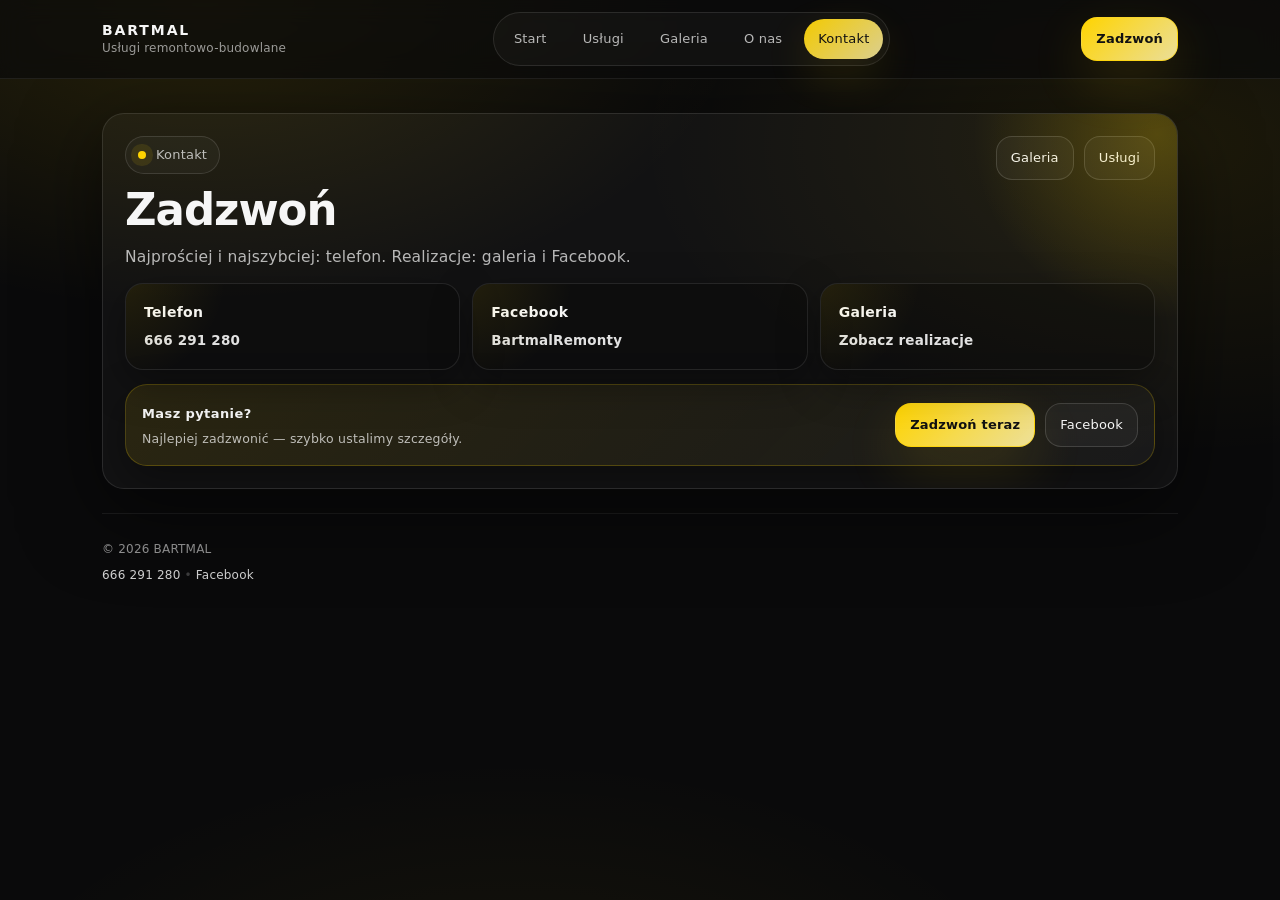
<file: kontakt.html>
<!doctype html>
<html lang="pl">
<head>
  <meta charset="utf-8" />
  <meta name="viewport" content="width=device-width, initial-scale=1" />
  <title>BARTMAL — Kontakt</title>
  <meta name="description" content="BARTMAL — kontakt. Telefon: 666 291 280. Facebook: BartmalRemonty." />
  <link rel="stylesheet" href="/styles.css" />
</head>
<body>
  <header class="topbar">
    <div class="container topbar-inner">
      <a class="brand" href="/" aria-label="BARTMAL">
        <div class="brand-text">
          <strong>BARTMAL</strong>
          <span>Usługi remontowo-budowlane</span>
        </div>
      </a>

      <nav class="nav" aria-label="Nawigacja">
        <a href="/">Start</a>
        <a href="/uslugi">Usługi</a>
        <a href="/galeria">Galeria</a>
        <a href="/o-nas">O nas</a>
        <a class="active" href="/kontakt">Kontakt</a>
      </nav>

      <div class="actions">
        <a class="btn primary" href="tel:+48666291280">Zadzwoń</a>
        <button class="btn icon burger" id="open" aria-label="Menu">☰</button>
      </div>
    </div>
  </header>

  <div class="overlay" id="overlay" aria-hidden="true"></div>
  <aside class="drawer" id="drawer" aria-label="Menu mobilne">
    <div style="display:flex;align-items:center;justify-content:space-between;gap:10px;">
      <div class="brand-text">
        <strong>BARTMAL</strong>
        <span>Menu</span>
      </div>
      <button class="btn" id="close" aria-label="Zamknij">✕</button>
    </div>

    <a href="/">Start</a>
    <a href="/uslugi">Usługi</a>
    <a href="/galeria">Galeria</a>
    <a href="/o-nas">O nas</a>
    <a href="/kontakt">Kontakt</a>
    <a class="btn primary" href="tel:+48666291280" style="justify-content:center;">Zadzwoń</a>
    <a href="https://www.facebook.com/BartmalRemonty" target="_blank" rel="noopener">Facebook</a>
  </aside>

  <main>
    <div class="container">
      <section class="panel glow hero" style="padding:22px;">
        <div class="hero-top">
          <div>
            <div class="kicker"><span class="kdot"></span> Kontakt</div>
            <h1 style="margin-top:14px;">Zadzwoń</h1>
            <p class="lead">Najprościej i najszybciej: telefon. Realizacje: galeria i Facebook.</p>
          </div>
          <div class="hero-actions">
            <a class="btn" href="/galeria">Galeria</a>
            <a class="btn" href="/uslugi">Usługi</a>
          </div>
        </div>

        <div class="grid-3" style="margin-top:14px;">
          <div class="card">
            <h3>Telefon</h3>
            <p><a href="tel:+48666291280" style="font-weight:900; color: rgba(255,255,255,.88);">666 291 280</a></p>
          </div>
          <div class="card">
            <h3>Facebook</h3>
            <p><a href="https://www.facebook.com/BartmalRemonty" target="_blank" rel="noopener" style="font-weight:900; color: rgba(255,255,255,.88);">BartmalRemonty</a></p>
          </div>
          <div class="card">
            <h3>Galeria</h3>
            <p><a href="/galeria" style="font-weight:900; color: rgba(255,255,255,.88);">Zobacz realizacje</a></p>
          </div>
        </div>

        <div class="cta-strip">
          <div>
            <strong>Masz pytanie?</strong>
            <span>Najlepiej zadzwonić — szybko ustalimy szczegóły.</span>
          </div>
          <div style="display:flex; gap:10px; flex-wrap:wrap;">
            <a class="btn primary" href="tel:+48666291280">Zadzwoń teraz</a>
            <a class="btn" href="https://www.facebook.com/BartmalRemonty" target="_blank" rel="noopener">Facebook</a>
          </div>
        </div>
      </section>

      <footer>
        <div class="footer-inner">
          <div>
            © <span id="year"></span> BARTMAL
            <div style="margin-top:8px;">
              <a href="tel:+48666291280" style="color:rgba(255,255,255,.82);">666 291 280</a>
              <span style="opacity:.35;"> • </span>
              <a href="https://www.facebook.com/BartmalRemonty" target="_blank" rel="noopener" style="color:rgba(255,255,255,.82);">Facebook</a>
            </div>
          </div>
        </div>
      </footer>
    </div>
  </main>

  <script src="/script.js"></script>
</body>
</html>
</file>
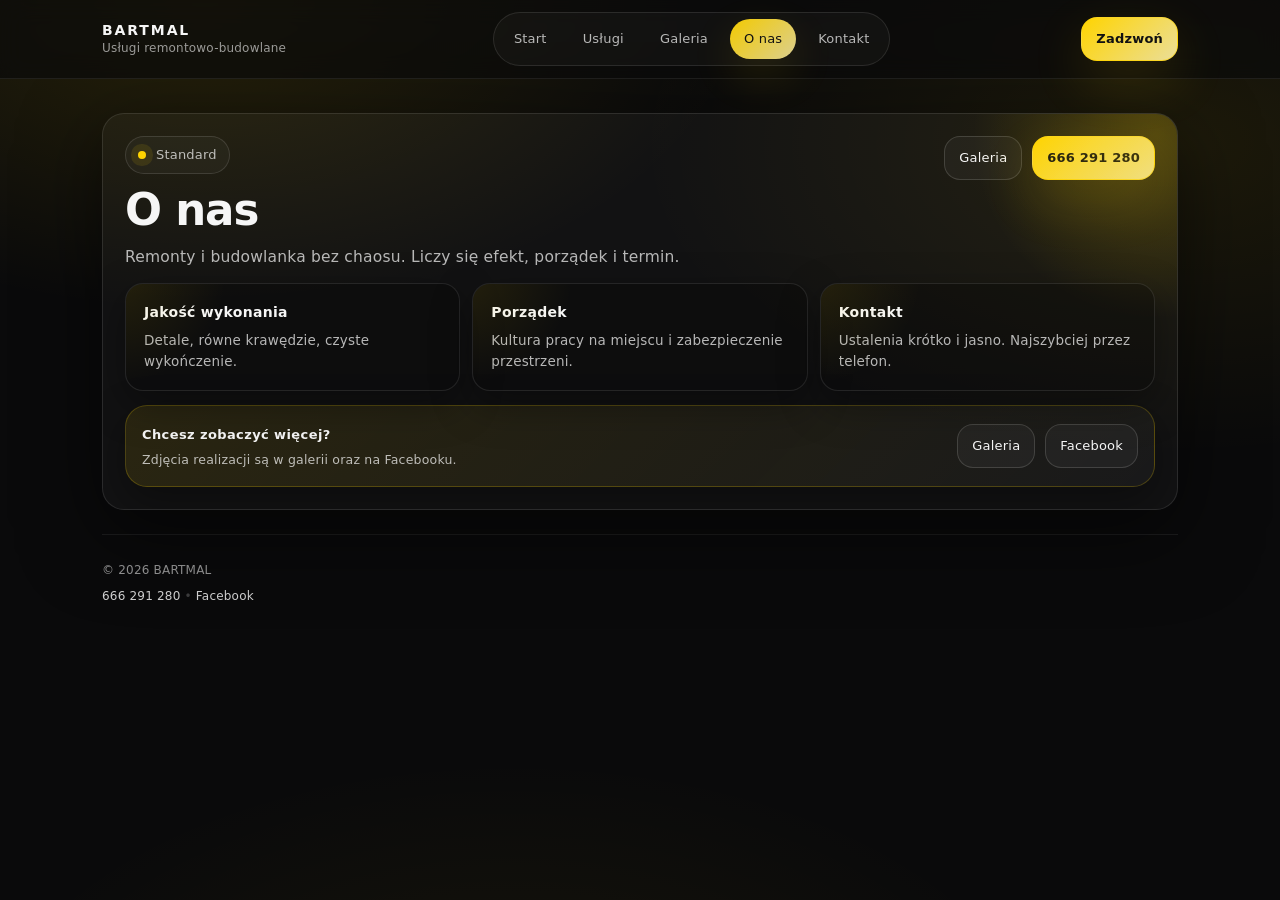
<file: o-nas.html>
<!doctype html>
<html lang="pl">
<head>
  <meta charset="utf-8" />
  <meta name="viewport" content="width=device-width, initial-scale=1" />
  <title>BARTMAL — O nas</title>
  <meta name="description" content="BARTMAL — podejście do pracy i standard wykonania." />
  <link rel="stylesheet" href="/styles.css" />
</head>
<body>
  <header class="topbar">
    <div class="container topbar-inner">
      <a class="brand" href="/" aria-label="BARTMAL">
        <div class="brand-text">
          <strong>BARTMAL</strong>
          <span>Usługi remontowo-budowlane</span>
        </div>
      </a>

      <nav class="nav" aria-label="Nawigacja">
        <a href="/">Start</a>
        <a href="/uslugi">Usługi</a>
        <a href="/galeria">Galeria</a>
        <a class="active" href="/o-nas">O nas</a>
        <a href="/kontakt">Kontakt</a>
      </nav>

      <div class="actions">
        <a class="btn primary" href="tel:+48666291280">Zadzwoń</a>
        <button class="btn icon burger" id="open" aria-label="Menu">☰</button>
      </div>
    </div>
  </header>

  <div class="overlay" id="overlay" aria-hidden="true"></div>
  <aside class="drawer" id="drawer" aria-label="Menu mobilne">
    <div style="display:flex;align-items:center;justify-content:space-between;gap:10px;">
      <div class="brand-text">
        <strong>BARTMAL</strong>
        <span>Menu</span>
      </div>
      <button class="btn" id="close" aria-label="Zamknij">✕</button>
    </div>

    <a href="/">Start</a>
    <a href="/uslugi">Usługi</a>
    <a href="/galeria">Galeria</a>
    <a href="/o-nas">O nas</a>
    <a href="/kontakt">Kontakt</a>
    <a class="btn primary" href="tel:+48666291280" style="justify-content:center;">Zadzwoń</a>
    <a href="https://www.facebook.com/BartmalRemonty" target="_blank" rel="noopener">Facebook</a>
  </aside>

  <main>
    <div class="container">
      <section class="panel glow hero" style="padding:22px;">
        <div class="hero-top">
          <div>
            <div class="kicker"><span class="kdot"></span> Standard</div>
            <h1 style="margin-top:14px;">O nas</h1>
            <p class="lead">Remonty i budowlanka bez chaosu. Liczy się efekt, porządek i termin.</p>
          </div>
          <div class="hero-actions">
            <a class="btn" href="/galeria">Galeria</a>
            <a class="btn primary" href="tel:+48666291280">666 291 280</a>
          </div>
        </div>

        <div class="grid-3" style="margin-top:14px;">
          <div class="card">
            <h3>Jakość wykonania</h3>
            <p>Detale, równe krawędzie, czyste wykończenie.</p>
          </div>
          <div class="card">
            <h3>Porządek</h3>
            <p>Kultura pracy na miejscu i zabezpieczenie przestrzeni.</p>
          </div>
          <div class="card">
            <h3>Kontakt</h3>
            <p>Ustalenia krótko i jasno. Najszybciej przez telefon.</p>
          </div>
        </div>

        <div class="cta-strip">
          <div>
            <strong>Chcesz zobaczyć więcej?</strong>
            <span>Zdjęcia realizacji są w galerii oraz na Facebooku.</span>
          </div>
          <div style="display:flex; gap:10px; flex-wrap:wrap;">
            <a class="btn" href="/galeria">Galeria</a>
            <a class="btn" href="https://www.facebook.com/BartmalRemonty" target="_blank" rel="noopener">Facebook</a>
          </div>
        </div>
      </section>

      <footer>
        <div class="footer-inner">
          <div>
            © <span id="year"></span> BARTMAL
            <div style="margin-top:8px;">
              <a href="tel:+48666291280" style="color:rgba(255,255,255,.82);">666 291 280</a>
              <span style="opacity:.35;"> • </span>
              <a href="https://www.facebook.com/BartmalRemonty" target="_blank" rel="noopener" style="color:rgba(255,255,255,.82);">Facebook</a>
            </div>
          </div>
        </div>
      </footer>
    </div>
  </main>

  <script src="/script.js"></script>
</body>
</html>
</file>
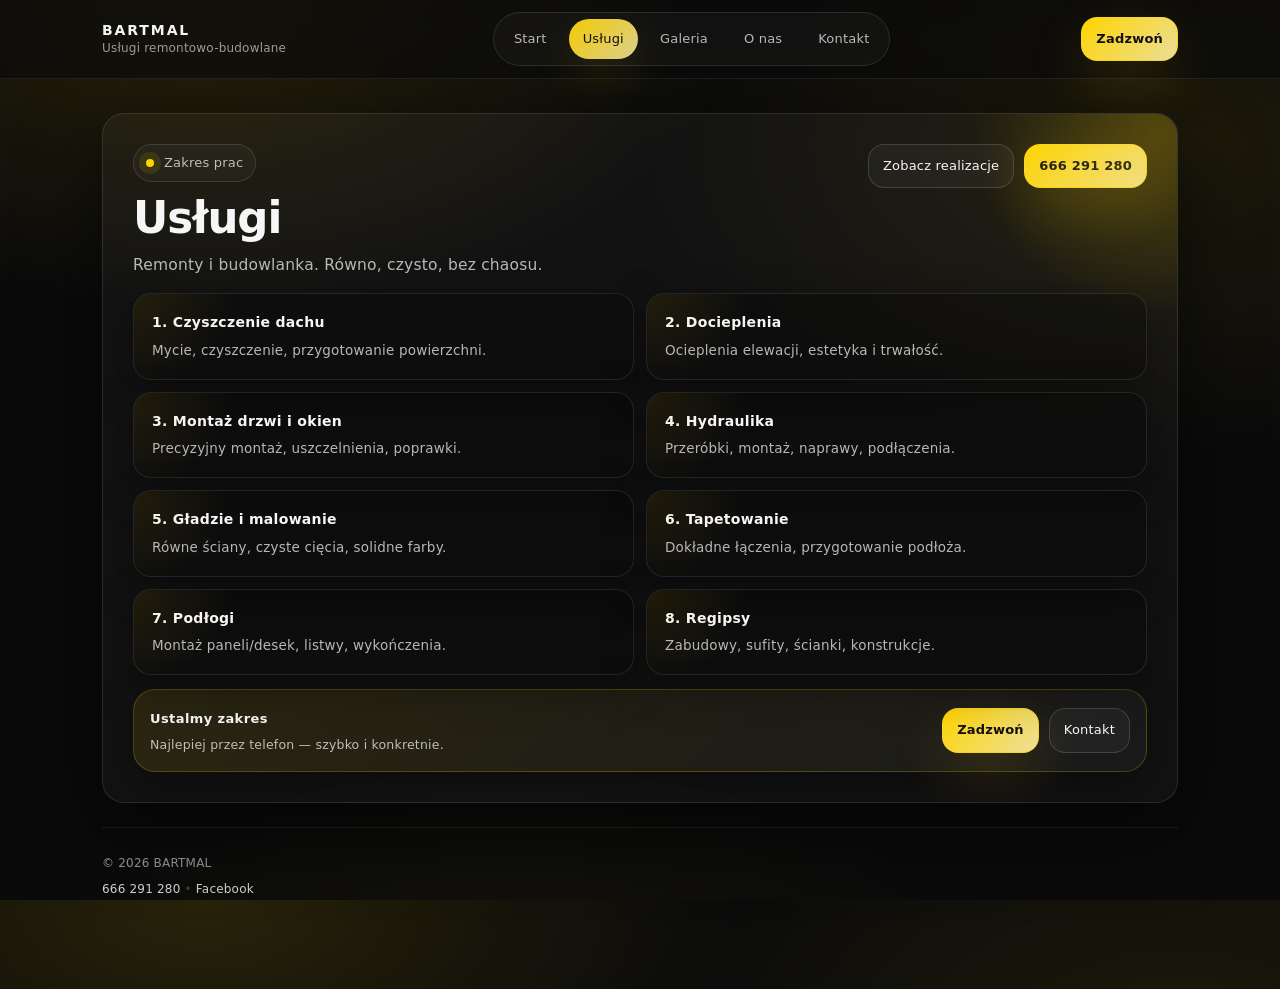
<file: uslugi.html>
<!doctype html>
<html lang="pl">
<head>
  <meta charset="utf-8" />
  <meta name="viewport" content="width=device-width, initial-scale=1" />
  <title>BARTMAL — Usługi</title>
  <meta name="description" content="BARTMAL — zakres usług remontowo-budowlanych." />
  <link rel="stylesheet" href="/styles.css" />
</head>
<body>
  <header class="topbar">
    <div class="container topbar-inner">
      <a class="brand" href="/" aria-label="BARTMAL">
        <div class="brand-text">
          <strong>BARTMAL</strong>
          <span>Usługi remontowo-budowlane</span>
        </div>
      </a>

      <nav class="nav" aria-label="Nawigacja">
        <a href="/">Start</a>
        <a class="active" href="/uslugi">Usługi</a>
        <a href="/galeria">Galeria</a>
        <a href="/o-nas">O nas</a>
        <a href="/kontakt">Kontakt</a>
      </nav>

      <div class="actions">
        <a class="btn primary" href="tel:+48666291280">Zadzwoń</a>
        <button class="btn icon burger" id="open" aria-label="Menu">☰</button>
      </div>
    </div>
  </header>

  <div class="overlay" id="overlay" aria-hidden="true"></div>
  <aside class="drawer" id="drawer" aria-label="Menu mobilne">
    <div style="display:flex;align-items:center;justify-content:space-between;gap:10px;">
      <div class="brand-text">
        <strong>BARTMAL</strong>
        <span>Menu</span>
      </div>
      <button class="btn" id="close" aria-label="Zamknij">✕</button>
    </div>

    <a href="/">Start</a>
    <a href="/uslugi">Usługi</a>
    <a href="/galeria">Galeria</a>
    <a href="/o-nas">O nas</a>
    <a href="/kontakt">Kontakt</a>
    <a class="btn primary" href="tel:+48666291280" style="justify-content:center;">Zadzwoń</a>
    <a href="https://www.facebook.com/BartmalRemonty" target="_blank" rel="noopener">Facebook</a>
  </aside>

  <main>
    <div class="container">
      <section class="panel glow hero">
        <div class="hero-top">
          <div>
            <div class="kicker"><span class="kdot"></span> Zakres prac</div>
            <h1 style="margin-top:14px;">Usługi</h1>
            <p class="lead">Remonty i budowlanka. Równo, czysto, bez chaosu.</p>
          </div>
          <div class="hero-actions">
            <a class="btn" href="/galeria">Zobacz realizacje</a>
            <a class="btn primary" href="tel:+48666291280">666 291 280</a>
          </div>
        </div>

        <div class="section" style="margin-top:16px;">
          <div class="grid-2">
            <div class="card">
              <h3>1. Czyszczenie dachu</h3>
              <p>Mycie, czyszczenie, przygotowanie powierzchni.</p>
            </div>
            <div class="card">
              <h3>2. Docieplenia</h3>
              <p>Ocieplenia elewacji, estetyka i trwałość.</p>
            </div>
            <div class="card">
              <h3>3. Montaż drzwi i okien</h3>
              <p>Precyzyjny montaż, uszczelnienia, poprawki.</p>
            </div>
            <div class="card">
              <h3>4. Hydraulika</h3>
              <p>Przeróbki, montaż, naprawy, podłączenia.</p>
            </div>
            <div class="card">
              <h3>5. Gładzie i malowanie</h3>
              <p>Równe ściany, czyste cięcia, solidne farby.</p>
            </div>
            <div class="card">
              <h3>6. Tapetowanie</h3>
              <p>Dokładne łączenia, przygotowanie podłoża.</p>
            </div>
            <div class="card">
              <h3>7. Podłogi</h3>
              <p>Montaż paneli/desek, listwy, wykończenia.</p>
            </div>
            <div class="card">
              <h3>8. Regipsy</h3>
              <p>Zabudowy, sufity, ścianki, konstrukcje.</p>
            </div>
          </div>

          <div class="cta-strip">
            <div>
              <strong>Ustalmy zakres</strong>
              <span>Najlepiej przez telefon — szybko i konkretnie.</span>
            </div>
            <div style="display:flex; gap:10px; flex-wrap:wrap;">
              <a class="btn primary" href="tel:+48666291280">Zadzwoń</a>
              <a class="btn" href="/kontakt">Kontakt</a>
            </div>
          </div>
        </div>
      </section>

      <footer>
        <div class="footer-inner">
          <div>
            © <span id="year"></span> BARTMAL
            <div style="margin-top:8px;">
              <a href="tel:+48666291280" style="color:rgba(255,255,255,.82);">666 291 280</a>
              <span style="opacity:.35;"> • </span>
              <a href="https://www.facebook.com/BartmalRemonty" target="_blank" rel="noopener" style="color:rgba(255,255,255,.82);">Facebook</a>
            </div>
          </div>
        </div>
      </footer>
    </div>
  </main>

  <script src="/script.js"></script>
</body>
</html>
</file>
<file: styles.css>
:root{
  --bg:#0a0a0b;
  --panel: rgba(255,255,255,.035);
  --panel2: rgba(0,0,0,.28);
  --text:#f6f6f6;
  --muted: rgba(255,255,255,.70);
  --muted2: rgba(255,255,255,.58);
  --line: rgba(255,255,255,.10);
  --line2: rgba(255,255,255,.14);
  --accent:#ffd400;
  --accent2:#fff1a6;

  --shadow: 0 24px 80px rgba(0,0,0,.55);
  --shadow2: 0 14px 40px rgba(0,0,0,.35);
  --radius: 22px;
  --radius2: 18px;

  --max: 1120px;
  --pad: 22px;

  --t1: clamp(34px, 3.4vw, 52px);
  --t2: clamp(20px, 1.8vw, 26px);
  --t3: 14px;
  --t4: 13px;

  --ease: cubic-bezier(.2,.8,.2,1);
}

*{ box-sizing:border-box; }
html,body{ height:100%; }
body{
  margin:0;
  font-family: ui-sans-serif, system-ui, -apple-system, Segoe UI, Roboto, Arial, "Noto Sans", "Liberation Sans", sans-serif;
  background:
    radial-gradient(900px 520px at 16% 0%, rgba(255,212,0,.12), transparent 60%),
    radial-gradient(900px 520px at 92% 16%, rgba(255,212,0,.08), transparent 60%),
    radial-gradient(900px 520px at 40% 120%, rgba(255,212,0,.06), transparent 62%),
    var(--bg);
  color:var(--text);
  line-height:1.55;
  letter-spacing:.2px;
  overflow-x:hidden;
}

a{ color:inherit; text-decoration:none; }
img{ max-width:100%; display:block; }
button{ font-family:inherit; }

.container{
  max-width:var(--max);
  margin:0 auto;
  padding: 0 var(--pad);
}

::selection{
  background: rgba(255,212,0,.28);
}

:focus-visible{
  outline: 2px solid rgba(255,212,0,.55);
  outline-offset: 3px;
  border-radius: 12px;
}

/* Topbar */
.topbar{
  position: sticky;
  top:0;
  z-index:50;
  backdrop-filter: blur(12px);
  background: rgba(10,10,11,.70);
  border-bottom: 1px solid rgba(255,255,255,.08);
}
.topbar-inner{
  height: 78px;
  display:flex;
  align-items:center;
  justify-content:space-between;
  gap:16px;
}

.brand{
  display:flex;
  align-items:center;
  gap:12px;
  min-width: 200px;
}
.mark{
  width:44px; height:44px;
  border-radius: 16px;
  background: linear-gradient(135deg, var(--accent), var(--accent2));
  color:#111;
  display:grid;
  place-items:center;
  font-weight: 900;
  letter-spacing: -0.6px;
  box-shadow: 0 22px 50px rgba(255,212,0,.16);
}
.brand-text{
  display:flex;
  flex-direction:column;
  line-height:1.05;
}
.brand-text strong{
  font-size: 14px;
  letter-spacing: 1.9px;
}
.brand-text span{
  font-size: 12px;
  color: var(--muted2);
  margin-top: 4px;
}

.nav{
  display:flex;
  align-items:center;
  gap: 8px;
  padding: 6px;
  border-radius: 999px;
  border: 1px solid rgba(255,255,255,.10);
  background: rgba(255,255,255,.03);
}
.nav a{
  font-size: 13px;
  color: var(--muted);
  padding: 10px 14px;
  border-radius: 999px;
  transition: background .18s var(--ease), color .18s var(--ease), transform .18s var(--ease);
}
.nav a:hover{
  background: rgba(255,255,255,.06);
  color: var(--text);
  transform: translateY(-1px);
}
.nav a.active{
  color: #111;
  background: linear-gradient(135deg, rgba(255,212,0,.95), rgba(255,241,166,.85));
  box-shadow: 0 16px 45px rgba(255,212,0,.12);
}

.actions{
  display:flex;
  align-items:center;
  gap: 10px;
}

.btn{
  display:inline-flex;
  align-items:center;
  justify-content:center;
  gap:10px;
  padding: 11px 14px;
  border-radius: 16px;
  border: 1px solid rgba(255,255,255,.14);
  background: rgba(255,255,255,.04);
  color: var(--text);
  cursor:pointer;
  transition: transform .18s var(--ease), background .18s var(--ease), border-color .18s var(--ease), box-shadow .18s var(--ease);
  user-select:none;
  white-space:nowrap;
  font-size: 13px;
}
.btn:hover{
  transform: translateY(-1px);
  background: rgba(255,255,255,.07);
  border-color: rgba(255,255,255,.22);
}
.btn:active{
  transform: translateY(0px);
}
.btn.primary{
  background: linear-gradient(135deg, rgba(255,212,0,1), rgba(255,241,166,.92));
  color: #111;
  border-color: rgba(255,212,0,.55);
  font-weight: 800;
  box-shadow: 0 20px 55px rgba(255,212,0,.14);
}
.btn.primary:hover{
  box-shadow: 0 28px 70px rgba(255,212,0,.18);
}
.btn.icon{
  width: 46px;
  height: 46px;
  padding:0;
  border-radius: 16px;
}

main{
  padding: 34px 0 52px;
}

.panel{
  background: var(--panel);
  border: 1px solid rgba(255,255,255,.10);
  border-radius: var(--radius);
  box-shadow: var(--shadow);
  overflow:hidden;
  position: relative;
}

.panel.glow::before{
  content:"";
  position:absolute;
  inset: -190px -190px auto auto;
  width: 420px;
  height: 420px;
  background: radial-gradient(circle, rgba(255,212,0,.22), transparent 62%);
  transform: rotate(18deg);
  pointer-events:none;
}

.section{
  margin-top: 16px;
}
.section-title{
  display:flex;
  align-items:flex-end;
  justify-content:space-between;
  gap: 12px;
  flex-wrap: wrap;
  margin-bottom: 12px;
}
.section-title p{
  margin: 6px 0 0;
  color: var(--muted);
  font-size: 13.5px;
  max-width: 70ch;
}

.kicker{
  display:inline-flex;
  align-items:center;
  gap:10px;
  padding: 8px 12px;
  border-radius: 999px;
  border: 1px solid rgba(255,255,255,.12);
  background: rgba(255,255,255,.03);
  color: var(--muted);
  font-size: 13px;
  width: fit-content;
}
.kdot{
  width:8px; height:8px;
  border-radius:50%;
  background: var(--accent);
  box-shadow: 0 0 0 7px rgba(255,212,0,.10);
}

h1{
  margin: 0;
  font-size: var(--t1);
  line-height: 1.03;
  letter-spacing: -1.0px;
}
h2{
  margin:0;
  font-size: var(--t2);
  letter-spacing: -0.3px;
}
.lead{
  margin: 12px 0 0;
  color: var(--muted);
  font-size: 15.5px;
  max-width: 74ch;
}

.hr{
  height: 1px;
  background: rgba(255,255,255,.10);
  margin: 16px 0;
}

/* Grid / Cards */
.grid-3{
  display:grid;
  grid-template-columns: repeat(3, 1fr);
  gap: 12px;
}
.grid-2{
  display:grid;
  grid-template-columns: 1fr 1fr;
  gap: 12px;
}
@media (max-width: 920px){
  .grid-3{ grid-template-columns: 1fr; }
  .grid-2{ grid-template-columns: 1fr; }
}

.card{
  padding: 18px;
  border-radius: var(--radius2);
  border: 1px solid rgba(255,255,255,.10);
  background: var(--panel2);
  box-shadow: var(--shadow2);
  position: relative;
  overflow:hidden;
  transition: transform .18s var(--ease), border-color .18s var(--ease), background .18s var(--ease);
}
.card::before{
  content:"";
  position:absolute;
  inset: -140px auto auto -140px;
  width: 260px; height: 260px;
  background: radial-gradient(circle, rgba(255,212,0,.10), transparent 60%);
  pointer-events:none;
}
.card:hover{
  transform: translateY(-2px);
  border-color: rgba(255,255,255,.16);
  background: rgba(0,0,0,.34);
}
.card h3{
  margin: 0 0 6px;
  font-size: 14px;
  letter-spacing: .3px;
}
.card p{
  margin:0;
  color: var(--muted);
  font-size: 13.5px;
}

/* Hero */
.hero{
  padding: 30px;
}
.hero-top{
  display:flex;
  align-items:flex-start;
  justify-content:space-between;
  gap: 16px;
  flex-wrap: wrap;
}
.hero-actions{
  display:flex;
  gap: 10px;
  flex-wrap: wrap;
  align-items:center;
}

.hero-tiles{
  margin-top: 16px;
}

/* Premium strip CTA */
.cta-strip{
  margin-top: 14px;
  border-radius: var(--radius);
  border: 1px solid rgba(255,212,0,.22);
  background: linear-gradient(135deg, rgba(255,212,0,.10), rgba(255,255,255,.03));
  box-shadow: var(--shadow2);
  padding: 16px;
  display:flex;
  align-items:center;
  justify-content:space-between;
  gap: 12px;
  flex-wrap: wrap;
}
.cta-strip strong{
  font-size: 13px;
  letter-spacing: .4px;
}
.cta-strip span{
  display:block;
  margin-top: 4px;
  color: var(--muted);
  font-size: 12.5px;
}

/* Tabs */
.tabs{
  display:flex;
  gap: 8px;
  align-items:center;
  flex-wrap:wrap;
}
.tab{
  padding: 10px 12px;
  border-radius: 16px;
  border: 1px solid rgba(255,255,255,.12);
  background: rgba(255,255,255,.03);
  color: rgba(255,255,255,.78);
  font-size: 13px;
  cursor:pointer;
  transition: transform .18s var(--ease), background .18s var(--ease), border-color .18s var(--ease);
}
.tab:hover{
  transform: translateY(-1px);
  background: rgba(255,255,255,.06);
  border-color: rgba(255,255,255,.18);
}
.tab.active{
  background: rgba(255,212,0,.12);
  border-color: rgba(255,212,0,.35);
  color: var(--text);
}

/* Gallery */
.gallery-grid{
  display:grid;
  grid-template-columns: repeat(12, 1fr);
  gap: 10px;
}
.gitem{
  position: relative;
  border-radius: 18px;
  overflow:hidden;
  border: 1px solid rgba(255,255,255,.10);
  background: rgba(255,255,255,.03);
  min-height: 170px;
  cursor: zoom-in;
  box-shadow: 0 10px 26px rgba(0,0,0,.25);
}
.gitem img{
  width:100%;
  height:100%;
  object-fit: cover;
  display:block;
  transform: scale(1.01);
  transition: transform .28s var(--ease), filter .28s var(--ease);
  filter: saturate(1.03) contrast(1.03);
}
.gitem:hover img{
  transform: scale(1.06);
  filter: saturate(1.10) contrast(1.06);
}
.gcap{
  position:absolute;
  left: 12px;
  bottom: 12px;
  right: 12px;
  display:flex;
  align-items:center;
  justify-content:space-between;
  gap: 10px;
}
.gcap span{
  font-size: 12px;
  color: rgba(255,255,255,.90);
  padding: 6px 10px;
  border-radius: 999px;
  border:1px solid rgba(255,255,255,.12);
  background: rgba(0,0,0,.38);
  backdrop-filter: blur(10px);
  white-space: nowrap;
}
.gcap i{
  width: 36px;
  height: 36px;
  border-radius: 16px;
  display:grid;
  place-items:center;
  background: rgba(255,212,0,.14);
  border: 1px solid rgba(255,212,0,.32);
  color: var(--accent);
  font-style: normal;
  font-weight: 900;
}

.gcol-6{grid-column: span 6;}
.gcol-4{grid-column: span 4;}
.gcol-3{grid-column: span 3;}
.grow-2{min-height: 260px;}
.grow-3{min-height: 320px;}
@media (max-width: 920px){
  .gcol-6,.gcol-4,.gcol-3{grid-column: span 12;}
  .grow-2,.grow-3{min-height: 220px;}
}

/* Before/After */
.ba-grid{
  display:grid;
  grid-template-columns: repeat(3, 1fr);
  gap: 12px;
}
@media (max-width: 920px){
  .ba-grid{ grid-template-columns: 1fr; }
}
.ba-card{
  border-radius: 18px;
  border: 1px solid rgba(255,255,255,.10);
  background: rgba(0,0,0,.30);
  overflow:hidden;
  box-shadow: var(--shadow2);
}
.ba-media{
  display:grid;
  grid-template-columns: 1fr 1fr;
}
.ba-img{
  padding:0;
  border:0;
  background: transparent;
  cursor: zoom-in;
  position: relative;
  overflow:hidden;
}
.ba-img::after{
  content:"";
  position:absolute;
  inset:0;
  background: linear-gradient(to bottom, transparent, rgba(0,0,0,.18));
  pointer-events:none;
}
.ba-img img{
  width:100%;
  height: 220px;
  object-fit: cover;
  display:block;
  transform: scale(1.01);
  transition: transform .28s var(--ease), filter .28s var(--ease);
  filter: saturate(1.03) contrast(1.03);
}
.ba-img:hover img{
  transform: scale(1.06);
  filter: saturate(1.10) contrast(1.06);
}
.ba-tag{
  position:absolute;
  left: 10px;
  bottom: 10px;
  font-size: 12px;
  color: rgba(255,255,255,.92);
  padding: 6px 10px;
  border-radius: 999px;
  border:1px solid rgba(255,255,255,.12);
  background: rgba(0,0,0,.40);
  backdrop-filter: blur(10px);
}
.ba-caption{
  padding: 14px 16px 16px;
  display:flex;
  align-items:flex-start;
  justify-content:space-between;
  gap: 10px;
}
.ba-caption strong{
  font-size: 14px;
  letter-spacing: .2px;
}
.ba-caption span{
  font-size: 12.5px;
  color: rgba(255,255,255,.68);
}

/* Lightbox */
.lightbox{
  position: fixed;
  inset: 0;
  z-index: 200;
  background: rgba(0,0,0,.76);
  display:none;
  align-items:center;
  justify-content:center;
  padding: 24px;
}
.lightbox.show{ display:flex; }
.lightbox-inner{
  width: min(1180px, 92vw);
  border-radius: 18px;
  overflow:hidden;
  border: 1px solid rgba(255,255,255,.14);
  background: rgba(10,10,10,.92);
  box-shadow: var(--shadow);
}
.lightbox-top{
  display:flex;
  align-items:center;
  justify-content:space-between;
  gap: 12px;
  padding: 12px 14px;
  border-bottom: 1px solid rgba(255,255,255,.08);
}
.lightbox-top strong{
  font-size: 13px;
  letter-spacing: .3px;
}
.lightbox-top button{
  width: 44px; height: 44px;
  border-radius: 16px;
  border: 1px solid rgba(255,255,255,.14);
  background: rgba(255,255,255,.04);
  color: var(--text);
  cursor:pointer;
  transition: transform .18s var(--ease), background .18s var(--ease);
}
.lightbox-top button:hover{
  transform: translateY(-1px);
  background: rgba(255,255,255,.07);
}
.lightbox-media{ background: #0b0b0c; }
.lightbox-media img{ width:100%; height:auto; display:block; }

/* Footer */
footer{
  margin-top: 24px;
  padding: 26px 0 38px;
  border-top: 1px solid rgba(255,255,255,.08);
  color: rgba(255,255,255,.58);
  font-size: 12px;
}
.footer-inner{
  display:flex;
  align-items:flex-start;
  justify-content:space-between;
  gap: 16px;
  flex-wrap:wrap;
}

/* >>> FIX: usuwa prawy dolny napis w stopce (drugi bloczek) */
.footer-inner > :nth-child(2){
  display:none !important;
}

/* Drawer (mobile) */
.burger{ display:none; }
@media (max-width: 920px){
  .nav{ display:none; }
  .burger{ display:inline-flex; }
  .brand{ min-width: 0; }
}

.overlay{
  position: fixed; inset:0;
  background: rgba(0,0,0,.58);
  opacity:0; pointer-events:none;
  transition: opacity .18s var(--ease);
  z-index: 60;
}
.overlay.show{ opacity:1; pointer-events:auto; }

.drawer{
  position: fixed;
  top:0; right:0; bottom:0;
  width: min(420px, 88vw);
  background: rgba(10,10,11,.97);
  border-left: 1px solid rgba(255,255,255,.10);
  transform: translateX(110%);
  transition: transform .20s var(--ease);
  z-index: 65;
  padding: 18px;
  backdrop-filter: blur(12px);
  display:flex;
  flex-direction:column;
  gap: 10px;
}
.drawer.open{ transform: translateX(0); }
.drawer a{
  padding: 12px 12px;
  border-radius: 16px;
  border: 1px solid rgba(255,255,255,.10);
  background: rgba(255,255,255,.03);
  color: var(--text);
  font-size: 13px;
  transition: background .18s var(--ease), border-color .18s var(--ease);
}
.drawer a:hover{
  background: rgba(255,255,255,.06);
  border-color: rgba(255,255,255,.16);
}

/* Reduced motion */
@media (prefers-reduced-motion: reduce){
  *{
    transition: none !important;
    scroll-behavior: auto !important;
  }
}

/* =========================================================
   FIX: usuń kwadrat "B" obok nazwy (globalnie, wszędzie)
   ========================================================= */
.mark{
  display:none !important;
}
</file>
